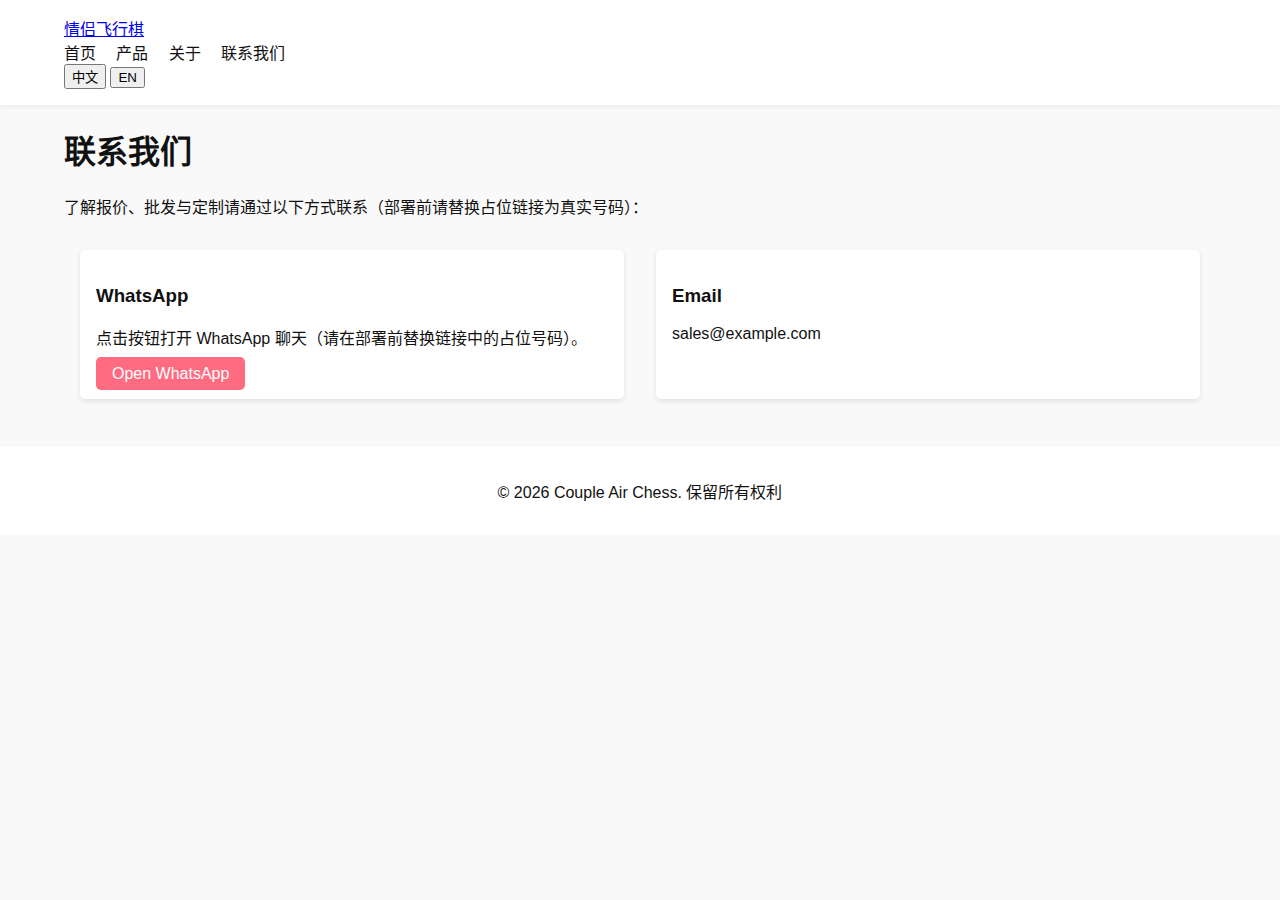
<file: contact.html>
<!doctype html>
<html lang="zh-CN">
<head>
  <meta charset="utf-8" />
  <meta name="viewport" content="width=device-width,initial-scale=1" />
  <title>联系我们 — 情侣飞行棋 | Couple Air Chess</title>
  <meta name="description" content="联系我们获取产品报价、定制服务与批发信息。请在部署前将 WhatsApp 占位链接替换为你的真实号码。" />
  <link rel="stylesheet" href="styles.css" />
</head>
<body>
  <header class="site-header">
    <div class="container">
      <a class="brand" href="index.html">情侣飞行棋</a>
      <nav class="nav">
        <a href="index.html" data-i18n="nav_home">首页</a>
        <a href="product.html" data-i18n="nav_product">产品</a>
        <a href="about.html" data-i18n="nav_about">关于</a>
        <a href="contact.html" data-i18n="nav_contact">联系我们</a>
      </nav>
      <div class="lang-switch">
        <button id="lang-zh" class="lang-btn">中文</button>
        <button id="lang-en" class="lang-btn">EN</button>
      </div>
    </div>
  </header>

  <main class="container contact-page">
    <h1 data-i18n="contact_title">联系我们</h1>
    <p data-i18n="contact_p">了解报价、批发与定制请通过以下方式联系（部署前请替换占位链接为真实号码）：</p>

    <div class="contact-cards">
      <div class="card">
        <h3 data-i18n="contact_whatsapp">WhatsApp</h3>
        <p data-i18n="contact_whatsapp_note">点击按钮打开 WhatsApp 聊天（请在部署前替换链接中的占位号码）。</p>
        <!-- Placeholder link: replace YOUR_PHONE_NUMBER with your phone number in international format without "+", e.g. 8617316895054 -->
        <a class="btn" href="https://wa.me/YOUR_PHONE_NUMBER" target="_blank" rel="noopener noreferrer">Open WhatsApp</a>
      </div>

      <div class="card">
        <h3 data-i18n="contact_email">Email</h3>
        <p>sales@example.com</p>
      </div>
    </div>

  </main>

  <footer class="site-footer">
    <div class="container">
      <p>© <span id="year"></span> Couple Air Chess. <span data-i18n="footer_rights">保留所有权利 / All rights reserved.</span></p>
    </div>
  </footer>

  <script src="lang.js"></script>
  <script>document.getElementById('year').textContent = new Date().getFullYear();</script>
</body>
</html>
</file>
<file: styles.css>
body {margin:0; font-family:sans-serif; background:#f9f9f9; color:#111;}
header.site-header {background:#fff; padding:1em 0; box-shadow:0 2px 5px rgba(0,0,0,.05);}
.container {width:90%; max-width:1200px; margin:0 auto;}
.nav a {margin-right:1em; text-decoration:none; color:#111;}
.btn {padding:.5em 1em; background:#ff6b81; color:#fff; text-decoration:none; border-radius:5px;}
.btn-outline {background:#fff; border:1px solid #ff6b81; color:#ff6b81;}
footer.site-footer {background:#fff; text-align:center; padding:1em 0; margin-top:2em;}
.hero {display:flex; align-items:center; padding:2em 0;}
.hero-left {flex:1;}
.hero-right img {max-width:100%; height:auto;}
.features {display:flex; justify-content:space-between; margin:2em 0;}
.features article, .features aside {flex:1; margin:0 1em;}
.newsletter {background:#fff; padding:2em; margin:2em 0; border-radius:10px;}
.newsletter-form input {padding:.5em; margin-right:.5em; width:250px;}
.contact-cards {display:flex; flex-wrap:wrap;}
.contact-cards .card {flex:1; min-width:200px; background:#fff; margin:1em; padding:1em; border-radius:5px; box-shadow:0 2px 5px rgba(0,0,0,.1);}
</file>
